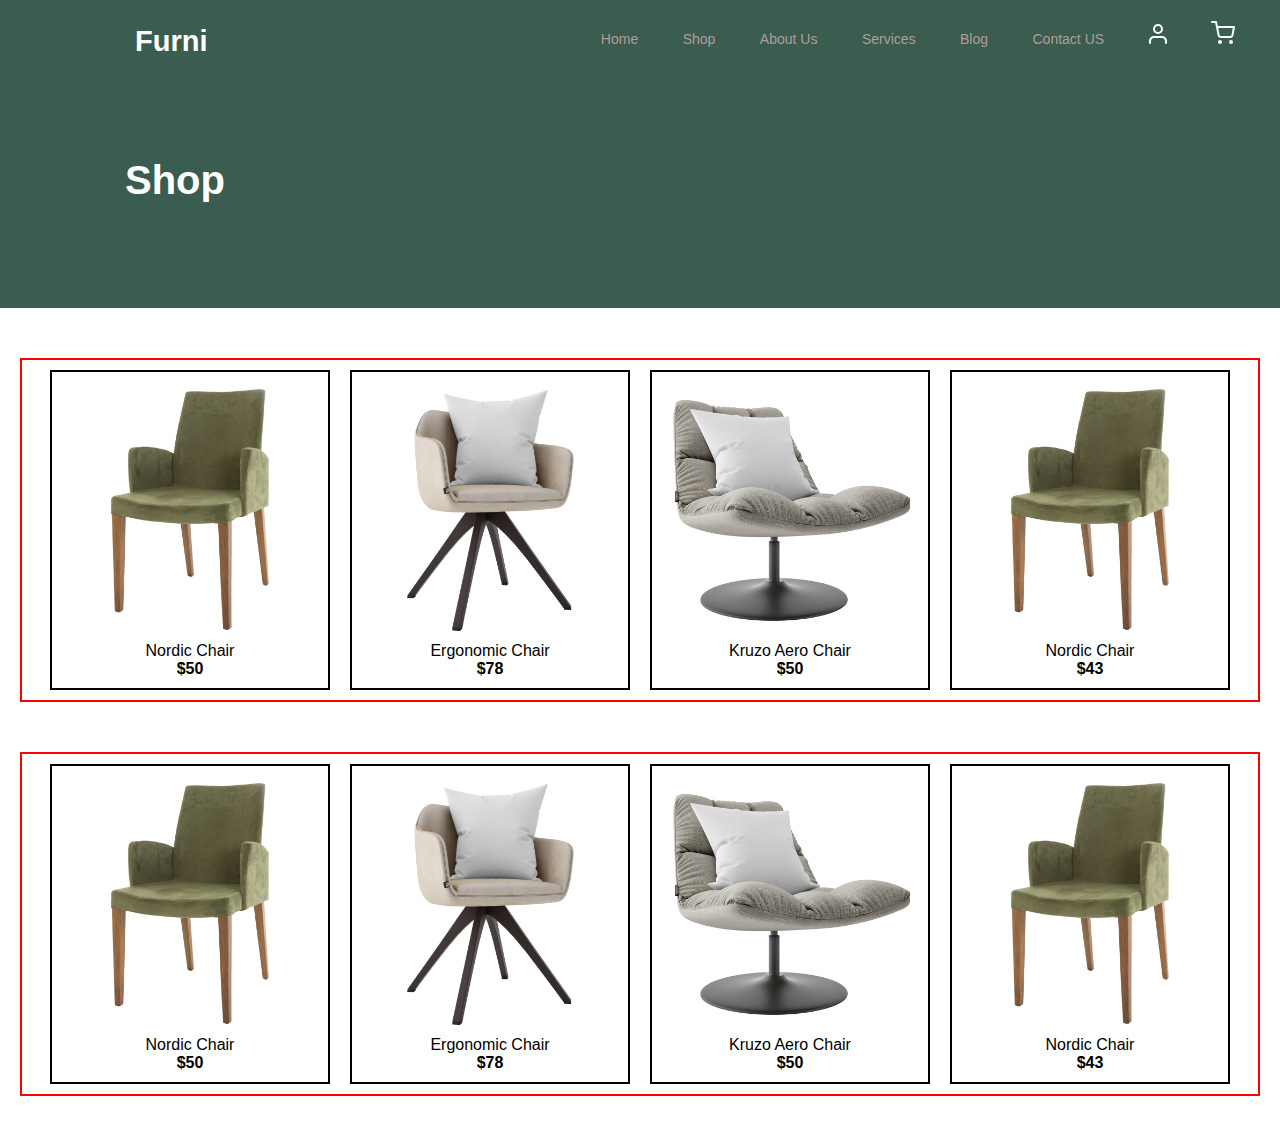
<file: furni/shop.html>
<!DOCTYPE html>
<html lang="en">
<head>
    <meta charset="UTF-8">
    <meta name="viewport" content="width=device-width, initial-scale=1.0">
    <link rel="stylesheet" href="css/shop.css">
    <title>Furni Furniture and Interior Design </title>
</head>
<body>
  <header>
           <!-- navbar starts here  -->
       <nav class="navbar">
           
           <div class="navdiv">
               <div class="logo"><a href="Index.Html">Furni</a></div>
               
               <ul>
                   <li id="li"><a href="Index.Html">Home</a></li>
                   <li id="li"><a href="shop.html">Shop</a></li>
                   <li id="li"><a href="#">About Us </a></li>
                   <li id="li"><a href="#">Services</a></li>
                   <li id="li"><a href="#">Blog</a></li>
                   <li id="li"><a href="#">Contact US</a></li>
                   <li><a class="nav-link" href="#"><img src="images/user.svg"></a></li>
                   <li><a class="nav-link" href="#"><img src="images/cart.svg"></a></li>
               </ul>
               
           </div>
       </nav>
   </header>
       <!-- navbar end here  -->
  <div class="hero">
    <h1 class="shop">
      <a href="shop.html">  Shop </a>
    </h1>
  </div>

  <!-- products section --> <p></p>
 <li class="products">
    <div id="product1"> <img src="images/product-3.png" alt="product">Nordic Chair <p>$50</p></div>
    <div id="product2"> <img src="images/product-1.png" alt="product"> Ergonomic Chair  <p>$78</p></div>
    <div id="product3"> <img src="images/product-2.png" alt="product">Kruzo Aero Chair <p>$50</p> </div>
    <div id="product4"> <img src="images/product-3.png" alt="product"> Nordic Chair <p>$43</p> </div>
  </li>
  <li class="products">
    <div id="product1"> <img src="images/product-3.png" alt="product">Nordic Chair <p>$50</p></div>
    <div id="product2"> <img src="images/product-1.png" alt="product"> Ergonomic Chair  <p>$78</p></div>
    <div id="product3"> <img src="images/product-2.png" alt="product">Kruzo Aero Chair <p>$50</p> </div>
    <div id="product4"> <img src="images/product-3.png" alt="product"> Nordic Chair <p>$43</p> </div>
  </li>

</body>
</html>
</file>
<file: furni/css/shop.css>
/* External Font-URL */
@import url("https://fonts.googleapis.com/css2?family=Inter:wght@400;500;600;700;800&display=swap");

/* css reset */
*{
    margin:0px;
    padding:0px;
    list-style: none;
    text-decoration: none;
    font-family: "Inter ",sans-serif;

}

/* navbar styling */
:root{
    --navbar-height: 84px;
}
.navbar{
 color:#6a6a6a;
 background: #3b5d50;;
 padding: 10px 15px 10px;

}
.navdiv{
    display: flex;
    align-items: center;
    justify-content: space-between;
}
.logo  {
    margin-left: 120px;
    margin-top: 15px;;
}
.logo a {
    font-size: 29px;
    font-weight: bolder;
    color:#ffffff;
   
   

}
li{
    display:inline-block;
}
li a{
    font-size:14px;
    font-weight: 300;
    color:#b29d9d;
    margin-right: 20px;
    padding: 10px;
    opacity: 0.99;
    position :relative;

}
#li ::before{
    content: "";
    position: absolute;
    left:0;
    top:100%;
    width: 0 ;
    height: 4px;
    background-color: rgb(255, 174, 0);
    transition: all 0.2s linear;
}
#li :hover::before{
    width:100%;
}
#li :hover{
    color: aliceblue;
    font-weight: bold;
}
/* navbar styling ends here  */
:root{
    --navbar-height: 84px;
}
.navbar{
 color:#6a6a6a;
 background: #3b5d50;;
 padding: 10px 15px 10px;

}
.navdiv{
    display: flex;
    align-items: center;
    justify-content: space-between;
}
.logo  {
    margin-left: 120px;
    margin-top: 15px;;
}
.logo a {
    font-size: 29px;
    font-weight: bolder;
    color:#ffffff;
   
   

}
li{
    display:inline-block;
}
li a{
    font-size:14px;
    font-weight: 300;
    color:#b29d9d;
    margin-right: 20px;
    padding: 10px;
    opacity: 0.99;
    position :relative;

}
#li ::before{
    content: "";
    position: absolute;
    left:0;
    top:100%;
    width: 0 ;
    height: 4px;
    background-color: rgb(255, 174, 0);
    transition: all 0.2s linear;
}
#li :hover::before{
    width:100%;
}
#li :hover{
    color: aliceblue;
    font-weight: bold;
}
/* navbar styling ends here  */
 
 /* product section starts here  */
 .shop{
  height:60px;
  width:100%;
  background-color: #3b5d50;
  font-size: 40px;
  padding-left: 125px;
  padding-top: 90px;
  padding-bottom: 90px;
  font-weight:750;

 }
 .shop  a {
  color: #ffffff;
 
 }


.products{
  border: 2px solid red;
 justify-content: center;
 align-items: center;
  display:flex;
  margin: 50px 20px 50px ;
  padding:0px 20px 0px ;
}
.products div{
  text-align: center;
}
.products div img{
  align-items: center;
  height: 256px;
}
#product1{
  border: 2px solid black;
  margin:10px;
  padding:10px;
}
#product2{
  border: 2px solid black;
  margin:10px;
  padding:10px;
}

#product3{
  border: 2px solid black;
  margin:10px;
  padding:10px;
}

#product4{
  border: 2px solid black;
  margin:10px;
  padding:10px;
}

.products div p{
  color:black;
  font-weight: bold;
}
</file>
